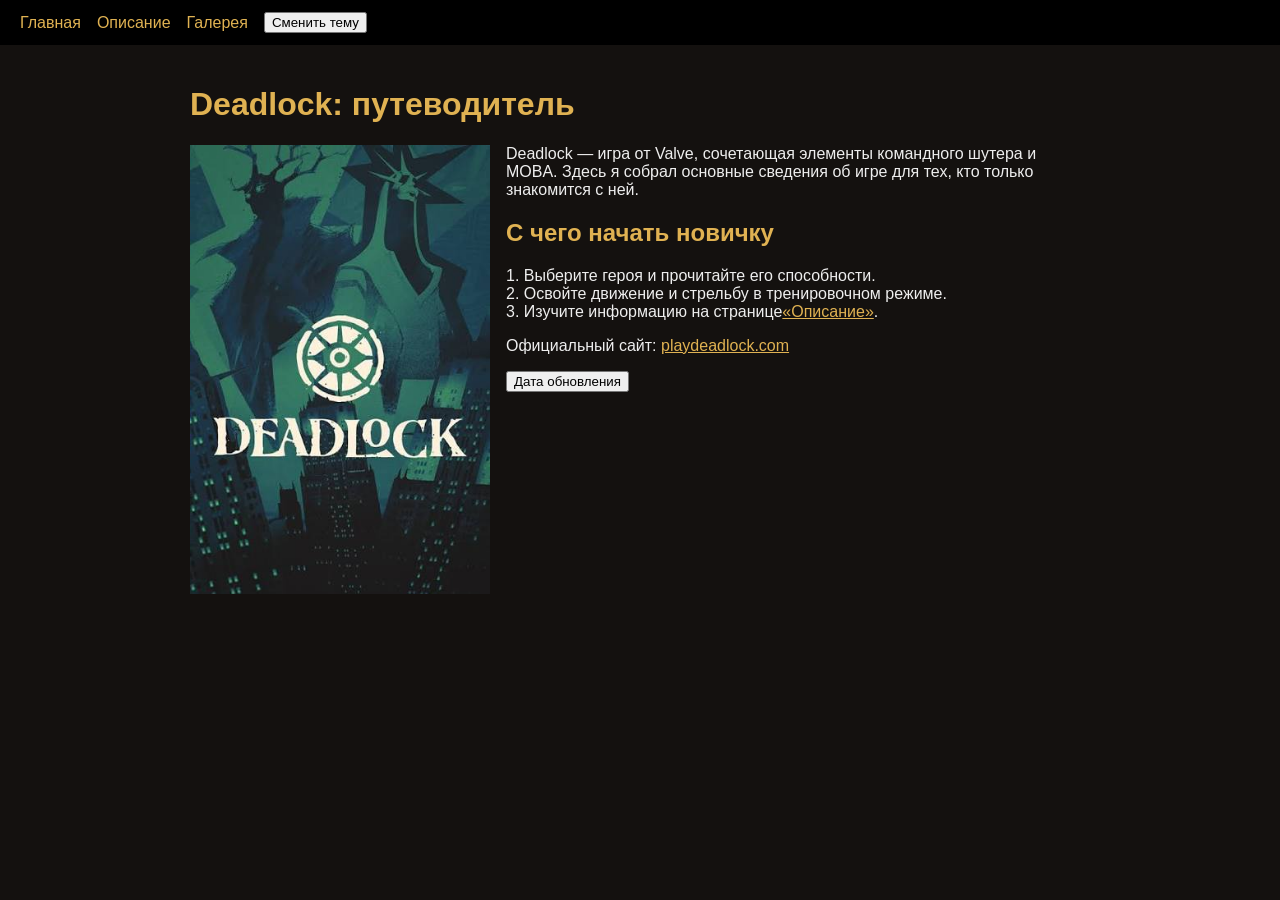
<file: index.html>
<!doctype html>
<html lang="ru">
<head>
  <meta charset="UTF-8">
  <meta name="viewport" content="width=device-width, initial-scale=1">
  <meta name="description" content="Путеводитель по игре Deadlock">
  <title>Deadlock — главная</title>
  <link rel="stylesheet" href="style.css">
  <script src="script.js" defer></script>
</head>
<body>
  <nav>
    <a href="index.html">Главная</a>
    <a href="world.html">Описание</a>
    <a href="gallery.html">Галерея</a>
    <button id="theme">Сменить тему</button>
  </nav>

  <main>
    <h1>Deadlock: путеводитель</h1>
    <img class="left" src="images/cover.jpg" alt="Обложка игры Deadlock" width="300">
    <p>Deadlock — игра от Valve, сочетающая элементы командного шутера и MOBA. Здесь я собрал основные сведения об игре для тех, кто только знакомится с ней.</p>

    <h2>С чего начать новичку</h2>
    <ol>
      <li>Выберите героя и прочитайте его способности.</li>
      <li>Освойте движение и стрельбу в тренировочном режиме.</li>
      <li>Изучите информацию на странице<a href="world.html">«Описание»</a>.</li>
    </ol>

    <p>Официальный сайт: <a href="https://www.playdeadlock.com/" target="_blank">playdeadlock.com</a></p>
    <button id="date">Дата обновления</button>
  </main>
</body>
</html>
</file>
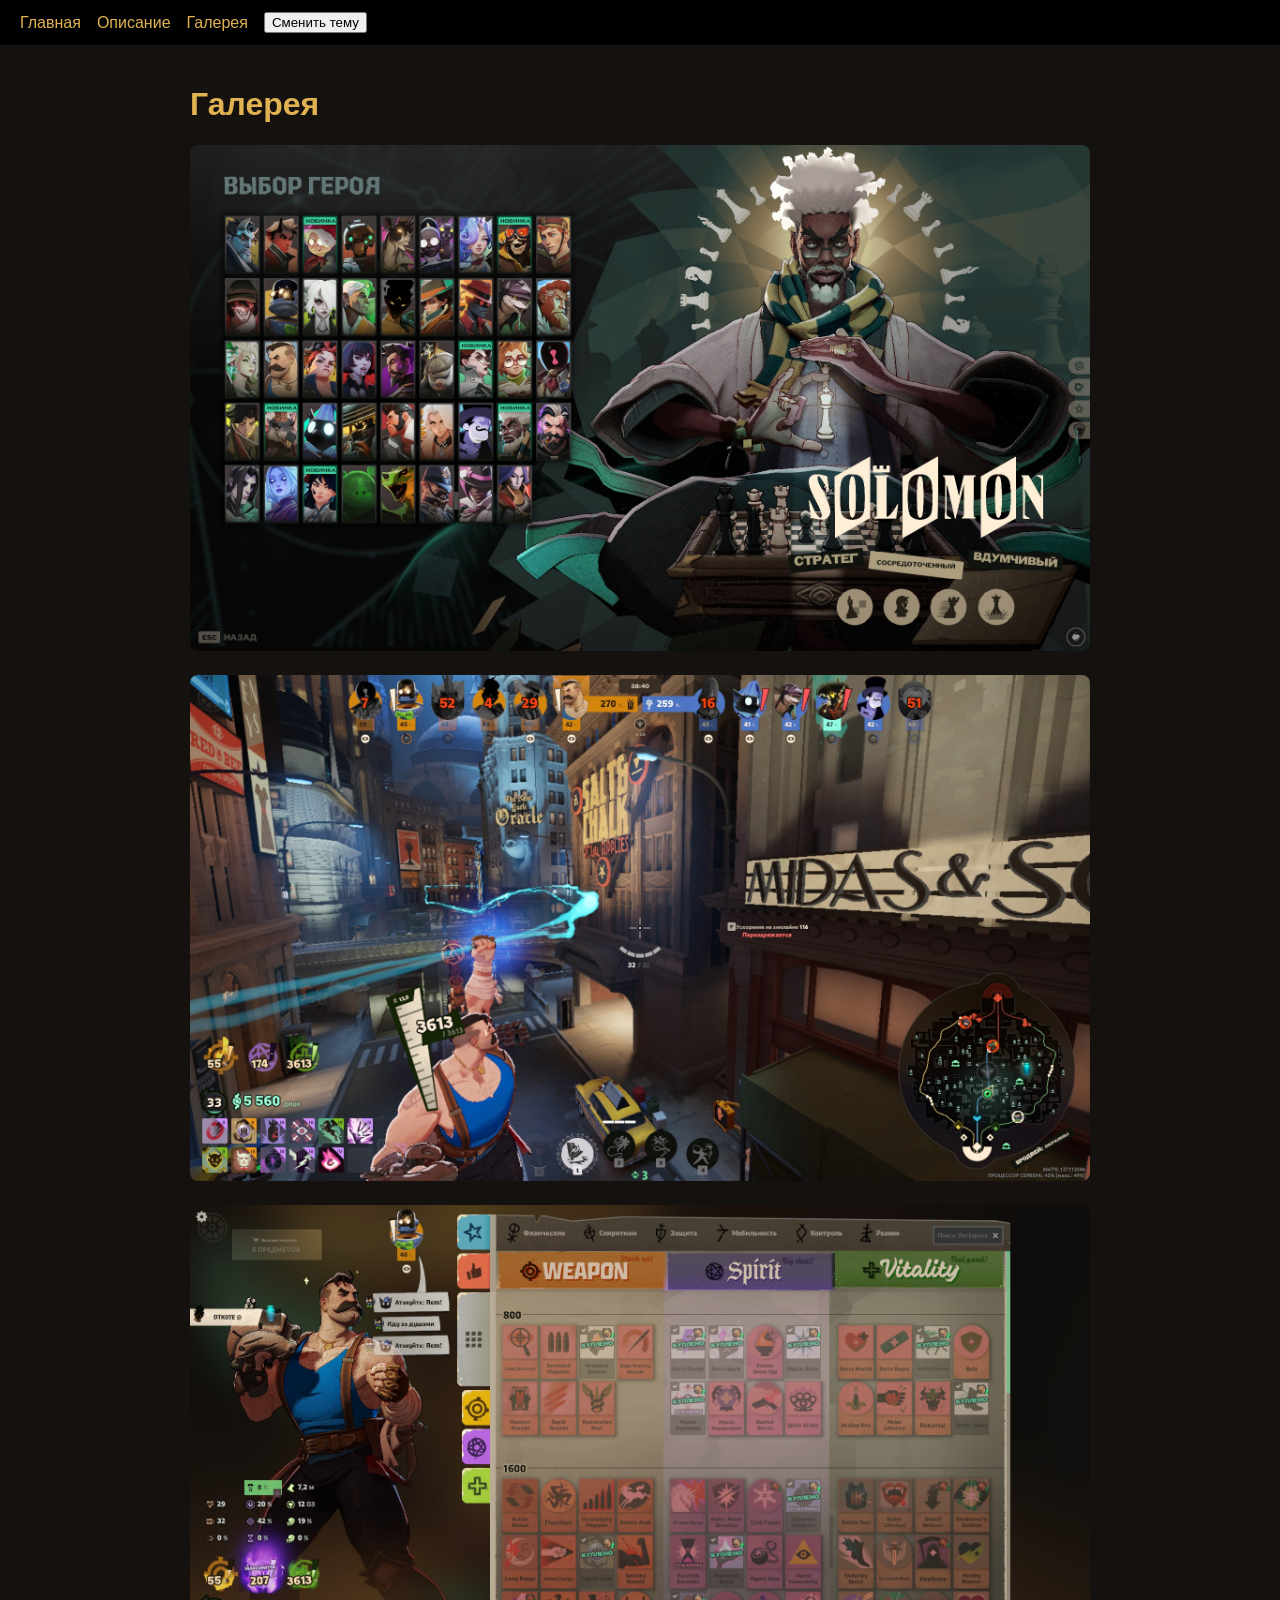
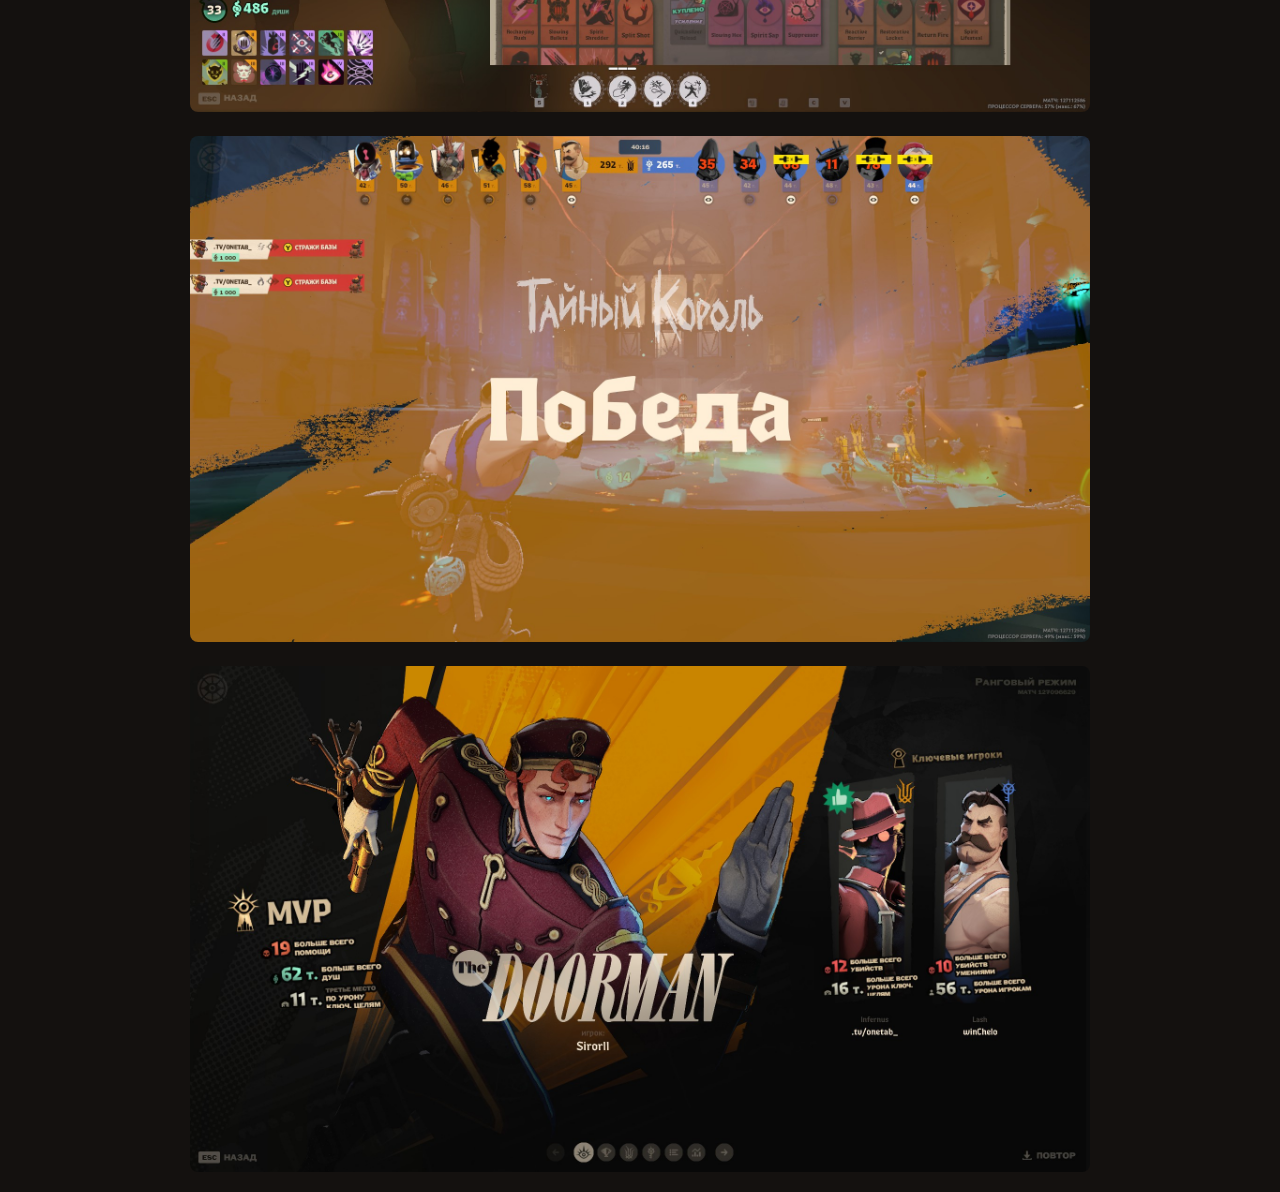
<file: gallery.html>
<!doctype html>
<html lang="ru">
<head>
  <meta charset="UTF-8">
  <meta name="viewport" content="width=device-width, initial-scale=1">
  <meta name="description" content="Галерея скриншотов Deadlock">
  <title>Deadlock — галерея</title>
  <link rel="stylesheet" href="style.css">
  <script src="script.js" defer></script>
</head>
<body>
  <nav>
    <a href="index.html">Главная</a>
    <a href="world.html">Описание</a>
    <a href="gallery.html">Галерея</a>
    <button id="theme">Сменить тему</button>
  </nav>

  <main>
    <h1>Галерея</h1>
    <div class="gallery">
        <img src="images/hero_pull.JPG" alt="Экран выбора героя в Deadlock">
        <img src="images/part_of_game.JPG" alt="Фрагмент матча в Deadlock">
        <img src="images/magaz.JPG" alt="Окно магазина предметов в Deadlock">
        <img src="images/Victory.JPG" alt="Экран победы в Deadlock">
        <img src="images/Stat.JPG" alt="Статистика матча в Deadlock">
    </div>
  </main>
</body>
</html>
</file>
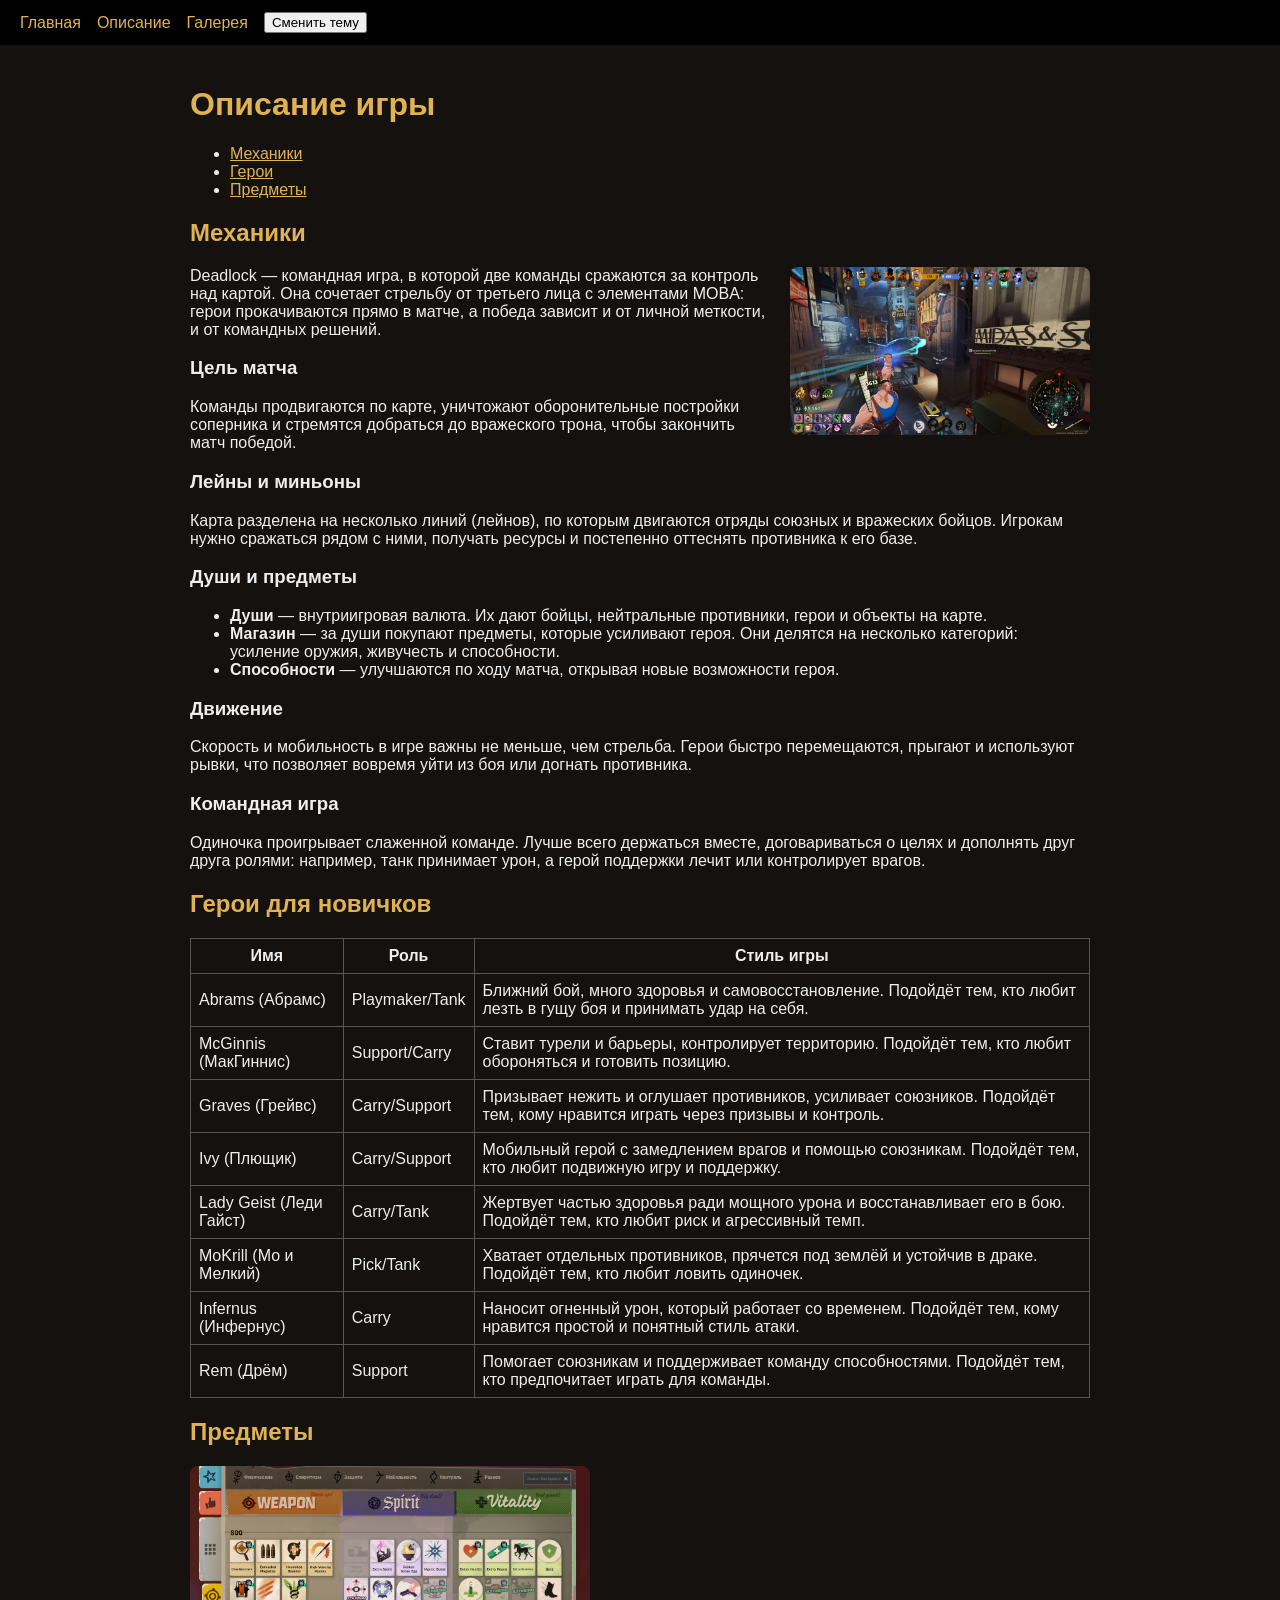
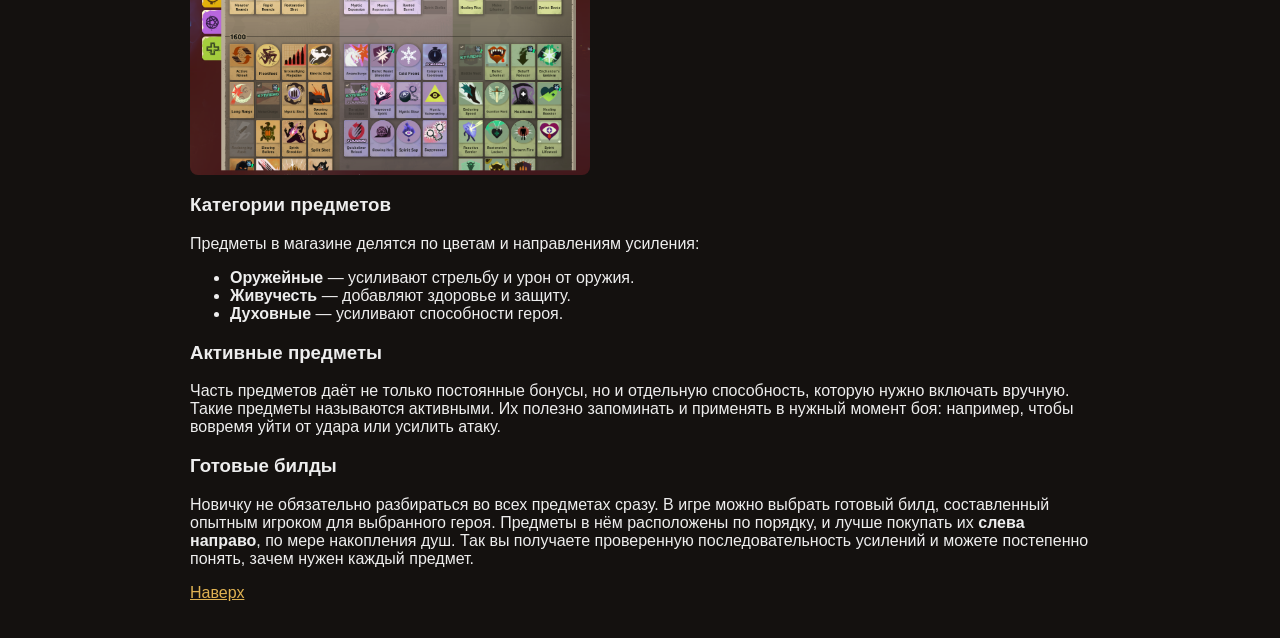
<file: world.html>
<!doctype html>
<html lang="ru">
<head>
  <meta charset="UTF-8">
  <meta name="viewport" content="width=device-width, initial-scale=1">
  <meta name="description" content="Герои, механики и предметы Deadlock">
  <title>Deadlock — описание</title>
  <link rel="stylesheet" href="style.css">
  <script src="script.js" defer></script>
</head>
<body>
  <nav>
    <a href="index.html">Главная</a>
    <a href="world.html">Описание</a>
    <a href="gallery.html">Галерея</a>
    <button id="theme">Сменить тему</button>
  </nav>

  <main>
    <h1>Описание игры</h1>
    <ul>
      <li><a href="#mechanics">Механики</a></li>
      <li><a href="#heroes">Герои</a></li>
      <li><a href="#items">Предметы</a></li>
    </ul>

    <h2 id="mechanics">Механики</h2>

<img class="right" src="images/part_of_game.JPG" alt="Фрагмент матча в Deadlock">
<p>Deadlock — командная игра, в которой две команды сражаются за контроль над картой. Она сочетает стрельбу от третьего лица с элементами MOBA: герои прокачиваются прямо в матче, а победа зависит и от личной меткости, и от командных решений.</p>

<h3>Цель матча</h3>
<p>Команды продвигаются по карте, уничтожают оборонительные постройки соперника и стремятся добраться до вражеского трона, чтобы закончить матч победой.</p>

<h3>Лейны и миньоны</h3>
<p>Карта разделена на несколько линий (лейнов), по которым двигаются отряды союзных и вражеских бойцов. Игрокам нужно сражаться рядом с ними, получать ресурсы и постепенно оттеснять противника к его базе.</p>

<h3>Души и предметы</h3>
<ul>
  <li><b>Души</b> — внутриигровая валюта. Их дают бойцы, нейтральные противники, герои и объекты на карте.</li>
  <li><b>Магазин</b> — за души покупают предметы, которые усиливают героя. Они делятся на несколько категорий: усиление оружия, живучесть и способности.</li>
  <li><b>Способности</b> — улучшаются по ходу матча, открывая новые возможности героя.</li>
</ul>

<h3>Движение</h3>
<p>Скорость и мобильность в игре важны не меньше, чем стрельба. Герои быстро перемещаются, прыгают и используют рывки, что позволяет вовремя уйти из боя или догнать противника.</p>

<h3>Командная игра</h3>
<p>Одиночка проигрывает слаженной команде. Лучше всего держаться вместе, договариваться о целях и дополнять друг друга ролями: например, танк принимает урон, а герой поддержки лечит или контролирует врагов.</p>

    <h2 id="heroes">Герои для новичков</h2>
    <table>
      <tr><th>Имя</th><th>Роль</th><th>Стиль игры</th></tr>
      <tr><td>Abrams (Абрамс)</td><td>Playmaker/Tank</td><td>Ближний бой, много здоровья и самовосстановление. Подойдёт тем, кто любит лезть в гущу боя и принимать удар на себя.</td></tr>
      <tr><td>McGinnis (МакГиннис)</td><td>Support/Carry</td><td>Ставит турели и барьеры, контролирует территорию. Подойдёт тем, кто любит обороняться и готовить позицию.</td></tr>
      <tr><td>Graves (Грейвс)</td><td>Carry/Support</td><td>Призывает нежить и оглушает противников, усиливает союзников. Подойдёт тем, кому нравится играть через призывы и контроль.</td></tr>
      <tr><td>Ivy (Плющик)</td><td>Carry/Support</td><td>Мобильный герой с замедлением врагов и помощью союзникам. Подойдёт тем, кто любит подвижную игру и поддержку.</td></tr>
      <tr><td>Lady Geist (Леди Гайст)</td><td>Carry/Tank</td><td>Жертвует частью здоровья ради мощного урона и восстанавливает его в бою. Подойдёт тем, кто любит риск и агрессивный темп.</td></tr>
      <tr><td>MoKrill (Мо и Мелкий)</td><td>Pick/Tank</td><td>Хватает отдельных противников, прячется под землёй и устойчив в драке. Подойдёт тем, кто любит ловить одиночек.</td></tr>
      <tr><td>Infernus (Инфернус)</td><td>Carry</td><td>Наносит огненный урон, который работает со временем. Подойдёт тем, кому нравится простой и понятный стиль атаки.</td></tr>
      <tr><td>Rem (Дрём)</td><td>Support</td><td>Помогает союзникам и поддерживает команду способностями. Подойдёт тем, кто предпочитает играть для команды.</td></tr>
    </table>

    <h2 id="items">Предметы</h2>
    <img class="none" src="images/Shop.png" alt="Окно магазина предметов в Deadlock">
    <h3>Категории предметов</h3>
    <p>Предметы в магазине делятся по цветам и направлениям усиления:</p>
    <ul>
        <li><b>Оружейные</b> — усиливают стрельбу и урон от оружия.</li>
        <li><b>Живучесть</b> — добавляют здоровье и защиту.</li>
        <li><b>Духовные</b> — усиливают способности героя.</li>
    </ul>
    <h3>Активные предметы</h3>
    <p>Часть предметов даёт не только постоянные бонусы, но и отдельную способность, которую нужно включать вручную. Такие предметы называются активными. Их полезно запоминать и применять в нужный момент боя: например, чтобы вовремя уйти от удара или усилить атаку.</p>
    
    <h3>Готовые билды</h3>
    <p>Новичку не обязательно разбираться во всех предметах сразу. В игре можно выбрать готовый билд, составленный опытным игроком для выбранного героя. Предметы в нём расположены по порядку, и лучше покупать их <b>слева направо</b>, по мере накопления душ. Так вы получаете проверенную последовательность усилений и можете постепенно понять, зачем нужен каждый предмет.</p>
    
    <p><a href="#">Наверх</a></p>
  </main>
</body>
</html>
</file>
<file: style.css>
body { font-family: Arial, sans-serif; margin: 0; background: #14110f; color: #eee; }
nav { background: #000; padding: 12px 20px; display: flex; gap: 16px; align-items: center; }
nav a { color: #e0b252; text-decoration: none; }
main { max-width: 900px; margin: 0 auto; padding: 20px; }
h1, h2 { color: #e0b252; }
a { color: #e0b252; }
table { border-collapse: collapse; width: 100%; }
th, td { border: 1px solid #555; padding: 8px; }
.left { float: left; margin: 0 16px 8px 0; }
.right { float: right; margin: 0 0 8px 16px; width: 300px; max-width: 100%; height: auto; border-radius: 8px; }
.none { float: none; display: block; margin: 12px 0; width: 400px; max-width: 100%; height: auto; border-radius: 8px; }
.gallery { display: flex; flex-direction: column; gap: 24px; }
.gallery img { width: 100%; height: auto; display: block; border-radius: 8px; }
.cover { display: block; max-width: 100%; width: 500px; height: auto; margin: 0 auto 20px; border-radius: 8px; }
body.light { background: #f4f4f4; color: #222; }
body.light nav { background: #ddd; }
ol { list-style-position: inside; }
</file>
